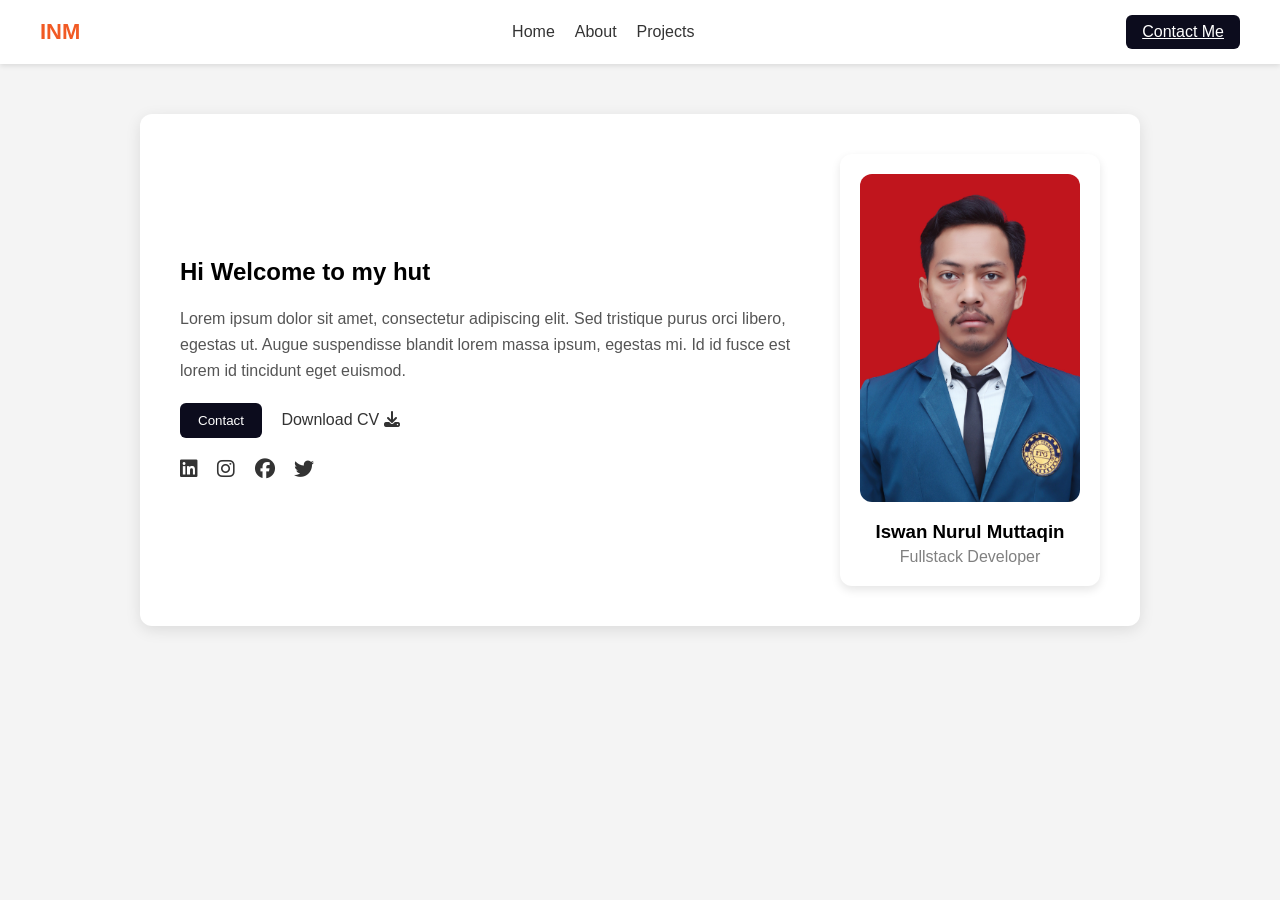
<file: index.html>
<!DOCTYPE html>
<html lang="en">

<head>
    <meta charset="UTF-8">
    <meta name="viewport" content="width=device-width, initial-scale=1.0">
    <title>Personal Profile</title>
    <link rel="stylesheet" href="asset/style/style.css">
    <link rel="stylesheet" href="https://cdnjs.cloudflare.com/ajax/libs/font-awesome/6.5.0/css/all.min.css">
</head>

<body>
    <nav class="navbar">
        <div class="logo">INM</div>
        <ul class="nav-links">
            <li><a href="#home">Home</a></li>
            <li><a href="#about">About</a></li>
            <li><a href="myproject.html">Projects</a></li>
        </ul>
        <a href="contact.html" class="btn-contact">Contact Me</a>
    </nav>

    <div class="container">
        <div class="intro">
            <h2>Hi Welcome to my hut</h2>
            <p>
                Lorem ipsum dolor sit amet, consectetur adipiscing elit.
                Sed tristique purus orci libero, egestas ut. Augue suspendisse
                blandit lorem massa ipsum, egestas mi. Id id fusce est lorem
                id tincidunt eget euismod.
            </p>

            <div class="buttons">
                <button class="contact-btn">Contact</button>
                <a href="#" class="download">Download CV <i class="fa-solid fa-download"></i></a>
            </div>

            <div class="social-icons">
                <a href="#"><i class="fa-brands fa-linkedin"></i></a>
                <a href="#"><i class="fa-brands fa-instagram"></i></a>
                <a href="#"><i class="fa-brands fa-facebook"></i></a>
                <a href="#"><i class="fa-brands fa-twitter"></i></a>
            </div>
        </div>

        <div class="profile-card">
            <img src="asset/images/iswan.jpg" alt="Profile">
            <h3>Iswan Nurul Muttaqin</h3>
            <p>Fullstack Developer</p>
        </div>
    </div>
</body>

</html>
</file>
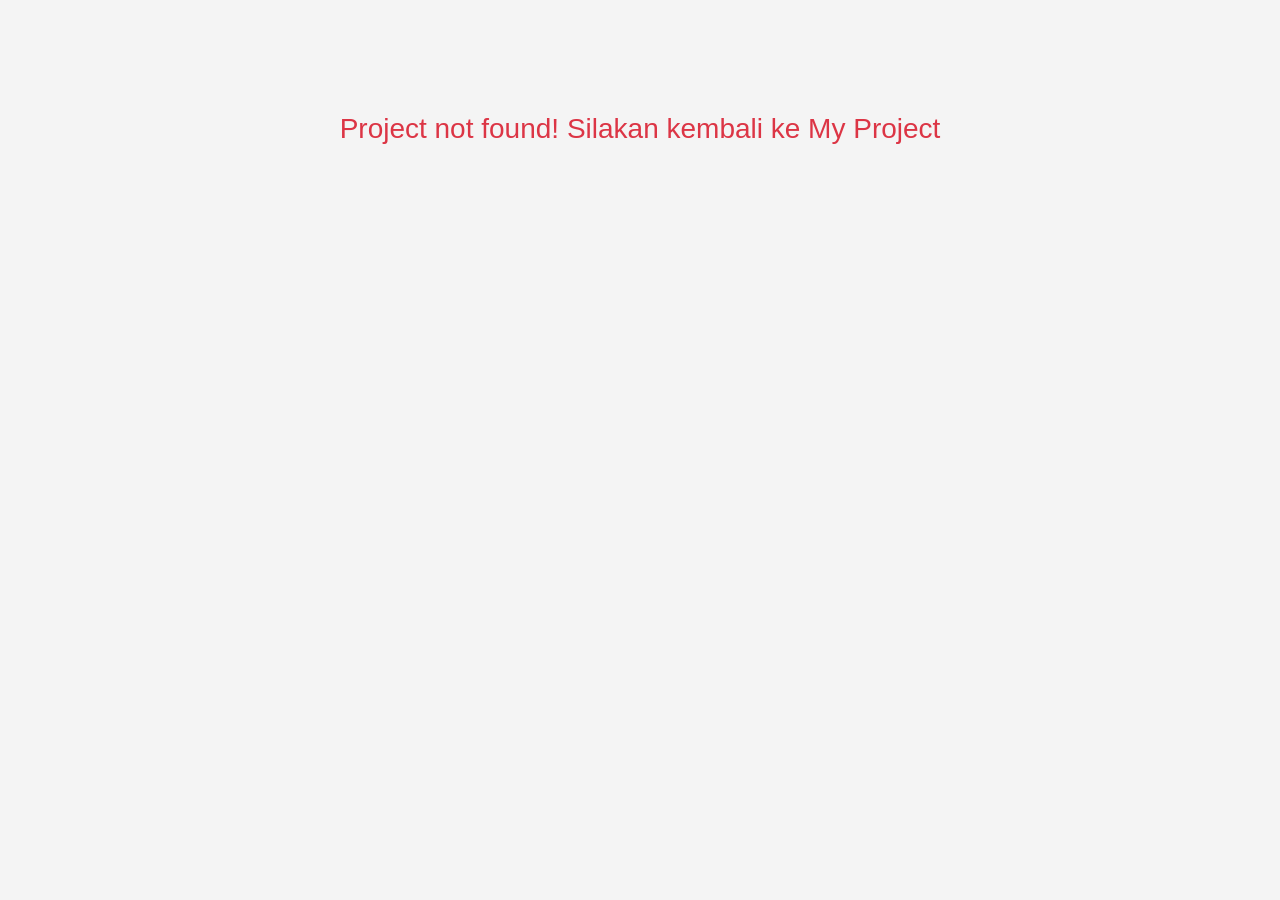
<file: detail-project.html>
<!DOCTYPE html>
<html lang="en">

<head>
  <meta charset="UTF-8">
  <meta name="viewport" content="width=device-width, initial-scale=1.0">
  <title>Project Detail</title>
  <link href="https://cdn.jsdelivr.net/npm/bootstrap@5.3.0/dist/css/bootstrap.min.css" rel="stylesheet">
  <link rel="stylesheet" href="asset/style/style.css">
</head>

<body>
  <nav class="navbar">
    <div class="logo">INM</div>
    <ul class="nav-links">
      <li><a href="index.html">Home</a></li>
      <li><a href="#about">About</a></li>
      <li><a href="myproject.html">Projects</a></li>
    </ul>
    <a href="contact.html" class="btn-contact">Contact Me</a>
  </nav>

  
  <div class="detail-container mt-5">
    <div class="card shadow-sm p-4">
      <h2 id="project-title"></h2>
      <img id="project-image" class="img-fluid rounded mb-3" alt="Project Image">
      <p><strong>Duration:</strong> <span id="project-duration"></span></p>
      <p id="project-description"></p>
      <p><strong>Technologies:</strong> <span id="project-tech"></span></p>

      <button class="btn btn-dark mt-3" onclick="history.back()">⬅ Back to My Project</button>
    </div>
  </div>

  <script>
    const params = new URLSearchParams(window.location.search);
    const id = params.get("id");
    let projects = JSON.parse(localStorage.getItem("projects")) || [];

    if (id !== null && projects[id]) {
      const project = projects[id];
      document.getElementById("project-title").innerText = project.title;
      document.getElementById("project-image").src = project.image;
      document.getElementById("project-duration").innerText = `${project.startDate} - ${project.endDate}`;
      document.getElementById("project-description").innerText = project.description;
      document.getElementById("project-tech").innerText = project.technologies.join(", ");
    } else {
      document.body.innerHTML = "<h3 class='text-center text-danger mt-5'>Project not found! Silakan kembali ke My Project</h3>";
    }
  </script>
</body>

</html>
</file>
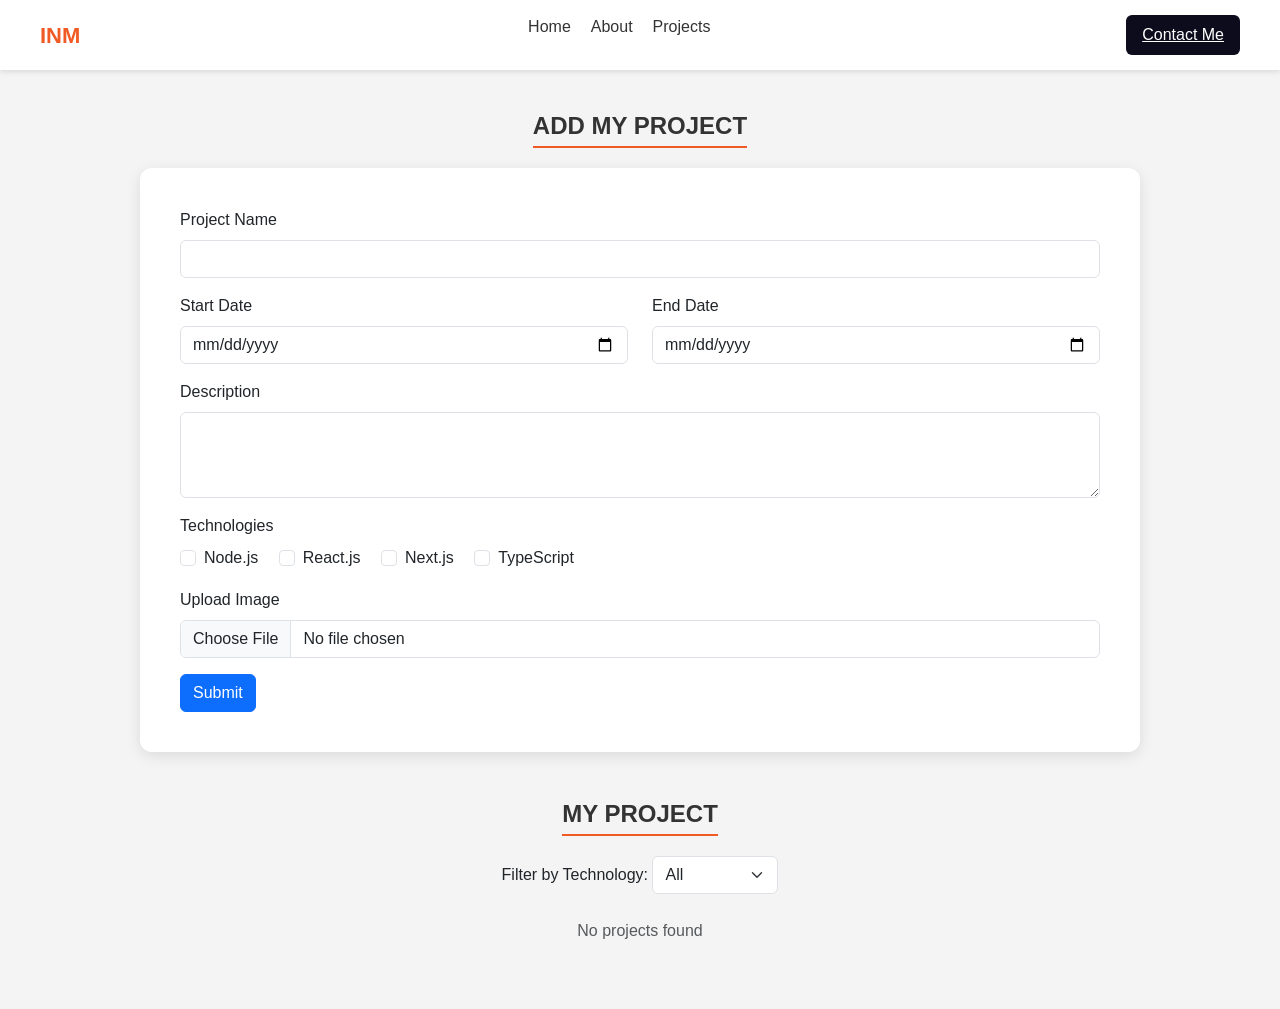
<file: myproject.html>
<!DOCTYPE html>
<html lang="en">

<head>
    <meta charset="UTF-8">
    <meta name="viewport" content="width=device-width, initial-scale=1.0">
    <title>My Projects</title>
    <link href="https://cdn.jsdelivr.net/npm/bootstrap@5.3.0/dist/css/bootstrap.min.css" rel="stylesheet">
    <link rel="stylesheet" href="asset/style/style.css">
</head>

<body>
    
    <nav class="navbar">
        <div class="logo">INM</div>
        <ul class="nav-links">
            <li><a href="index.html">Home</a></li>
            <li><a href="#about">About</a></li>
            <li><a href="myproject.html">Projects</a></li>
        </ul>
        <a href="contact.html" class="btn-contact">Contact Me</a>
    </nav>

    
    <div class="project-container my-5">
        <h2 class="section-title text-center">Add My Project</h2>
        <div class="form-wrapper">
            <form id="projectForm">
                <div class="mb-3">
                    <label for="projectName" class="form-label">Project Name</label>
                    <input type="text" class="form-control" id="projectName" required>
                </div>
                <div class="row">
                    <div class="col-md-6 mb-3">
                        <label for="startDate" class="form-label">Start Date</label>
                        <input type="date" class="form-control" id="startDate" required>
                    </div>
                    <div class="col-md-6 mb-3">
                        <label for="endDate" class="form-label">End Date</label>
                        <input type="date" class="form-control" id="endDate" required>
                    </div>
                </div>
                <div class="mb-3">
                    <label for="description" class="form-label">Description</label>
                    <textarea class="form-control" id="description" rows="3" required></textarea>
                </div>
                <div class="mb-3">
                    <label class="form-label">Technologies</label><br>
                    <div class="form-check form-check-inline">
                        <input class="form-check-input" type="checkbox" id="nodejs" value="Node.js">
                        <label class="form-check-label" for="nodejs">Node.js</label>
                    </div>
                    <div class="form-check form-check-inline">
                        <input class="form-check-input" type="checkbox" id="reactjs" value="React.js">
                        <label class="form-check-label" for="reactjs">React.js</label>
                    </div>
                    <div class="form-check form-check-inline">
                        <input class="form-check-input" type="checkbox" id="nextjs" value="Next.js">
                        <label class="form-check-label" for="nextjs">Next.js</label>
                    </div>
                    <div class="form-check form-check-inline">
                        <input class="form-check-input" type="checkbox" id="typescript" value="TypeScript">
                        <label class="form-check-label" for="typescript">TypeScript</label>
                    </div>
                </div>
                <div class="mb-3">
                    <label for="uploadImage" class="form-label">Upload Image</label>
                    <input type="file" class="form-control" id="uploadImage" accept="image/*" required>
                </div>
                <button type="submit" class="btn btn-primary">Submit</button>
            </form>
        </div>
    </div>

    
    <div class="project-container mt-5">
        <h2 class="section-title text-center">My Project</h2>
        <div class="text-center mb-4">
        <label for="filterTech" class="form-label">Filter by Technology:</label>
        <select id="filterTech" class="form-select w-auto d-inline-block">
            <option value="all">All</option>
            <option value="Node.js">Node.js</option>
            <option value="React.js">React.js</option>
            <option value="Next.js">Next.js</option>
            <option value="TypeScript">TypeScript</option>
        </select>
        </div>

        <div class="row" id="project-list">
            
        </div>
    </div>  

    <script src="asset/scripts/index.js"></script>
    <script>
        document.addEventListener("DOMContentLoaded", renderProjects);
    </script>
</body>

</html>
</file>
<file: asset/style/style.css>
* {
    margin: 0;
    padding: 0;
    box-sizing: border-box;
    font-family: Arial, sans-serif;
}

body {
    padding-top: 5%;
    background-color: #f4f4f4;
}

.navbar {
    position: fixed;
    top: 0%;
    left: 0%;
    width: 100%;
    background-color: white;
    padding: 15px 40px;
    display: flex;
    justify-content: space-between;
    align-items: center;
    box-shadow: 0 2px 5px rgba(0, 0, 0, 0.1);
    z-index: 1000;
}

.logo {
    font-size: 22px;
    font-weight: bold;
    color: #f15a24;
}

.nav-links {
    list-style: none;
    display: flex;
    gap: 20px;
}

.nav-links li a {
    text-decoration: none;
    color: #333;
    font-weight: 500;
}

.btn-contact {
    background-color: #0c0c1d;
    color: white;
    border: none;
    padding: 8px 16px;
    border-radius: 6px;
    cursor: pointer;
}

.container {
    max-width: 1000px;
    margin: 50px auto;
    background: white;
    display: flex;
    justify-content: space-between;
    align-items: center;
    padding: 40px;
    border-radius: 12px;
    box-shadow: 0 4px 15px rgba(0, 0, 0, 0.1);
    gap: 40px;
}

.intro {
    flex: 1;
}

.intro h2 {
    margin-bottom: 20px;
}

.intro p {
    margin-bottom: 20px;
    line-height: 1.6;
    color: #555;
}

.buttons {
    margin-bottom: 20px;
}

.contact-btn {
    background-color: #0c0c1d;
    color: white;
    border: none;
    padding: 10px 18px;
    border-radius: 6px;
    margin-right: 15px;
    cursor: pointer;
}

.download {
    text-decoration: none;
    color: #333;
    font-weight: 500;
}

.social-icons a {
    margin-right: 15px;
    font-size: 20px;
    color: #333;
}

.profile-card {
    background: white;
    border-radius: 12px;
    padding: 20px;
    text-align: center;
    box-shadow: 0 4px 10px rgba(0, 0, 0, 0.1);
}

.profile-card img {
    width: 220px;
    border-radius: 12px;
    margin-bottom: 15px;
}

.profile-card h3 {
    margin-bottom: 5px;
}

.profile-card p {
    color: gray;
}

.contact-card {
    border: none;
    border-radius: 10px;
    box-shadow: 0px 4px 15px rgba(0, 0, 0, 0.1);
    background-color: #f1f4f8;
    /* mirip contoh */
}

.contact-card h3 {
    color: #333;
    letter-spacing: 1px;
}

.contact-card .form-control,
.contact-card .form-select {
    border-radius: 8px;
    border: 1px solid #ccc;
}

.contact-card .btn-dark {
    border-radius: 20px;
    padding: 10px;
    font-weight: 500;
    transition: 0.3s ease;
}

.contact-card .btn-dark:hover {
    background-color: #222;
}

.project-container {
    max-width: 1000px;
    margin: 50px auto;
    text-align: center;
}

.form-wrapper {
    background: white;
    padding: 40px;
    border-radius: 12px;
    box-shadow: 0 4px 15px rgba(0, 0, 0, 0.1);
    text-align: left;
}

.section-title {
    font-size: 24px;
    font-weight: bold;
    margin-bottom: 20px;
    color: #333;
    text-transform: uppercase;
    border-bottom: 2px solid #f15a24;
    display: inline-block;
    padding-bottom: 5px;
}

.detail-container{
    max-width: 1000px;
    margin: 50% auto;
    text-align: center;
}
</file>
